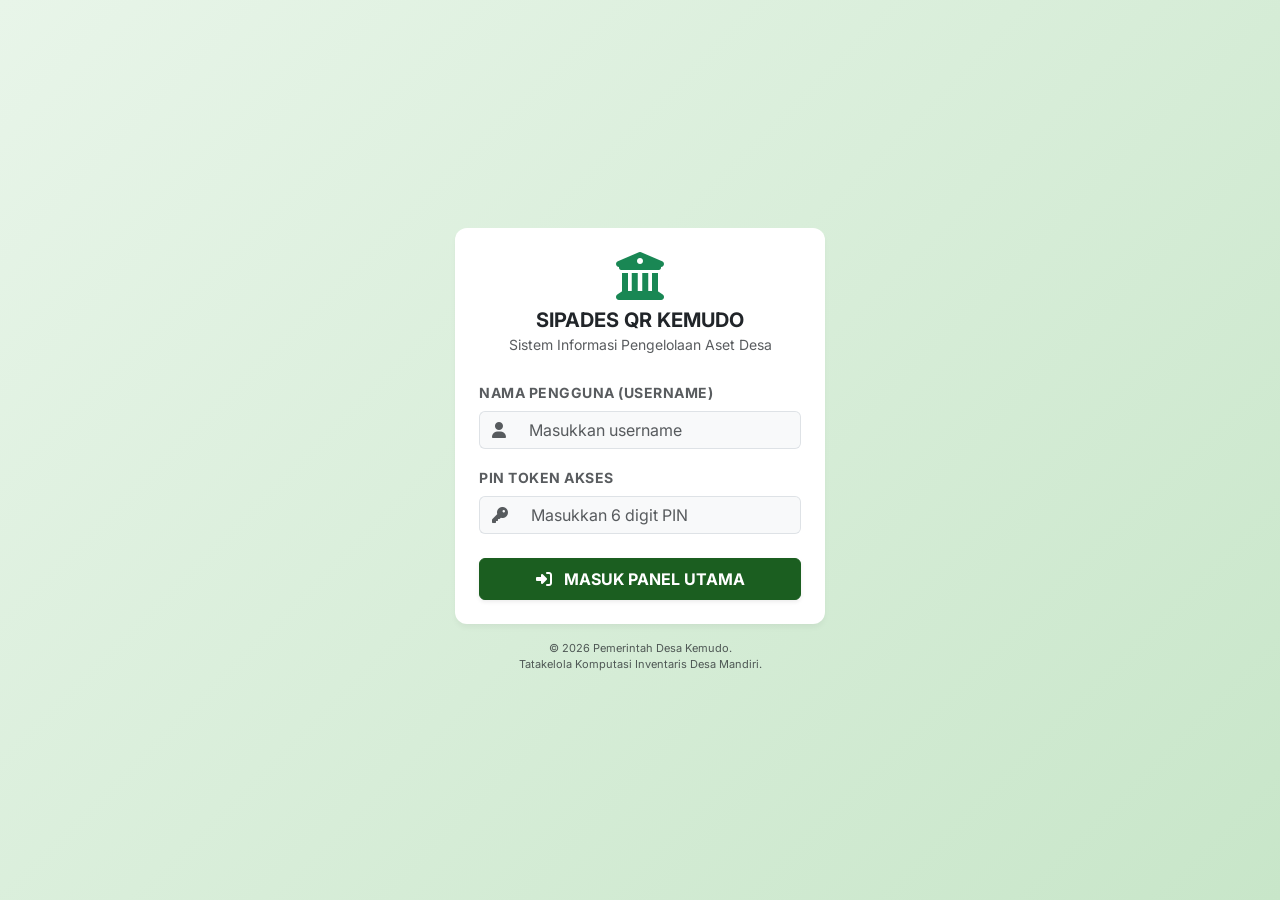
<file: dashboard.html>
<!DOCTYPE html>
<html lang="id">
<head>
    <meta charset="UTF-8">
    <meta name="viewport" content="width=device-width, initial-scale=1.0">
    <title>Dashboard - SIPADES QR KEMUDO</title>
    
    <link href="https://fonts.googleapis.com/css2?family=Inter:wght@300;400;500;600;700&display=swap" rel="stylesheet">
    <link href="https://cdn.jsdelivr.net/npm/bootstrap@5.3.2/dist/css/bootstrap.min.css" rel="stylesheet">
    <link rel="stylesheet" href="https://cdnjs.cloudflare.com/ajax/libs/font-awesome/6.4.2/css/all.min.css">
    
    <link rel="stylesheet" href="css/custom.css">
    
    <script src="js/app.js"></script>
</head>
<body>

<div class="wrapper">
    <nav id="sidebar">
        <div class="sidebar-header">
            <h4 class="text-white fw-bold m-0">SIPADES QR</h4>
            <small class="text-white-50">Desa Kemudo</small>
        </div>
        <ul class="list-unstyled components mt-3">
            <li class="nav-active">
                <a href="dashboard.html"><i class="fa-solid fa-gauge me-2"></i> Dashboard</a>
            </li>
            <li>
                <a href="index.html"><i class="fa-solid fa-box me-2"></i> Data Inventaris</a>
            </li>
            <li>
                <a href="pemeriksaan.html"><i class="fa-solid fa-clipboard-check me-2"></i> Monitoring Fisik</a>
            </li>
            <li>
                <a href="riwayat.html"><i class="fa-solid fa-history me-2"></i> Audit Log Perubahan</a>
            </li>
            <li class="mt-5">
                <a href="#" onclick="logoutSistem()" class="text-danger"><i class="fa-solid fa-right-from-bracket me-2"></i> Keluar Sesi</a>
            </li>
        </ul>
    </nav>

    <div id="content">
        <div class="d-flex justify-content-between align-items-center mb-4 bg-white p-3 rounded shadow-sm">
            <h5 class="m-0 fw-bold text-secondary"><i class="fa-solid fa-chart-pie text-success me-2"></i> Ringkasan Statistik</h5>
            <div class="bg-light rounded px-3 py-1 text-sm fw-medium text-secondary" id="namaAktorInfo">Memuat Petugas...</div>
        </div>
        
        <div class="row mb-4">
            <div class="col-12">
                <div class="p-4 rounded shadow-sm d-flex justify-content-between align-items-center text-white" style="background: linear-gradient(135deg, #1b5e20, #2e7d32);">
                    <div>
                        <h4 class="fw-bold m-0">Selamat Datang di SIPADES QR Desa Kemudo</h4>
                        <p class="m-0 text-white-50 mt-1" style="font-size: 14px;">Sistem monitoring real-time kondisi fisik dan akuntabilitas aset desa berbasis awan.</p>
                    </div>
                    <i class="fa-solid fa-building-columns fa-3x text-white-50 opacity-25 d-none d-md-block"></i>
                </div>
            </div>
        </div>

        <div class="row g-3 text-dark">
            <div class="col-md-3">
                <div class="card p-3 bg-white border-start border-success border-4">
                    <span class="text-muted text-uppercase fw-bold text-xs" style="letter-spacing: 0.5px;">TOTAL ASET DESA</span>
                    <h2 class="fw-bold my-2 text-success" id="statTotal">...</h2>
                    <small class="text-muted" style="font-size: 11px;">Keseluruhan unit terdaftar</small>
                </div>
            </div>
            <div class="col-md-3">
                <div class="card p-3 bg-white border-start border-primary border-4">
                    <span class="text-muted text-uppercase fw-bold text-xs" style="letter-spacing: 0.5px;">KONDISI BAIK</span>
                    <h2 class="fw-bold my-2 text-primary" id="statBaik">...</h2>
                    <small class="text-muted" style="font-size: 11px;">Siap digunakan operasional</small>
                </div>
            </div>
            <div class="col-md-3">
                <div class="card p-3 bg-white border-start border-warning border-4">
                    <span class="text-muted text-uppercase fw-bold text-xs" style="letter-spacing: 0.5px;">TOTAL RUSAK</span>
                    <h2 class="fw-bold my-2 text-warning" id="statRusak">...</h2>
                    <small class="text-muted" style="font-size: 11px;">Rusak ringan & rusak berat</small>
                </div>
            </div>
            <div class="col-md-3">
                <div class="card p-3 bg-white border-start border-danger border-4">
                    <span class="text-muted text-uppercase fw-bold text-xs" style="letter-spacing: 0.5px;">TOTAL HILANG</span>
                    <h2 class="fw-bold my-2 text-danger" id="statHilang">...</h2>
                    <small class="text-muted" style="font-size: 11px;">Dalam penelusuran hukum</small>
                </div>
            </div>
        </div>
    </div>
</div>

<script>
    // Jalankan kalkulasi angka statistik setelah seluruh komponen HTML termuat sempurna
    document.addEventListener("DOMContentLoaded", async function() {
        // Ambil data langsung dari Tab "Aset" di Google Sheets melalui fungsi global js/app.js
        const dataAset = await ambilDataDariCloud("Aset");
        
        let totalUnit = 0;
        let totalBaik = 0;
        let totalRusak = 0;
        let totalHilang = 0;

        dataAset.forEach(item => {
            let jumlahTotalBaris = parseInt(item.jumlah_total) || 0;
            totalUnit += jumlahTotalBaris;

            if (item.jenis_aset === "Kelompok") {
                // Kalkulasi matematis untuk barang tipe kelompok/meubelair
                totalBaik += parseInt(item.baik) || 0;
                totalRusak += (parseInt(item.rusak_ringan) || 0) + (parseInt(item.rusak_berat) || 0);
                totalHilang += parseInt(item.hilang) || 0;
            } else {
                // Kalkulasi untuk barang bertipe individu/elektronik tunggal
                if (item.kondisi === "Baik") totalBaik += jumlahTotalBaris;
                else if (item.kondisi === "Hilang") totalHilang += jumlahTotalBaris;
                else totalRusak += jumlahTotalBaris; // Mengelompokkan kondisi rusak ringan/berat
            }
        });

        // Masukkan hasil perhitungan ke elemen tampilan layar
        document.getElementById("statTotal").innerText = totalUnit + " Unit";
        document.getElementById("statBaik").innerText = totalBaik + " Unit";
        document.getElementById("statRusak").innerText = totalRusak + " Unit";
        document.getElementById("statHilang").innerText = totalHilang + " Unit";
    });
</script>

</body>
</html>
</file>
<file: css/custom.css>
/* =========================================================================
   STANDARDISASI & VARIABEL WARNA HIJAU DESA KEMUDO
   ========================================================================= */
:root {
    --primary-desa: #1b5e20;     /* Hijau Tua Utama */
    --secondary-desa: #2e7d32;   /* Hijau Muda */
    --dark-sidebar: #0b2e13;     /* Hijau Gelap Kerangka */
    --light-bg: #f8fafc;         /* Latar Belakang Abu Lembut */
    --slate-text: #334155;       /* Warna Teks Utama */
    --border-color: #e2e8f0;     /* Pembatas Tabel */
}

body {
    font-family: 'Inter', sans-serif;
    background-color: var(--light-bg);
    color: var(--slate-text);
    margin: 0;
    padding: 0;
}

/* =========================================================================
   KOMPONEN LAYOUT & SIDEBAR NAVIGASI
   ========================================================================= */
.wrapper {
    display: flex;
    width: 100%;
    align-items: stretch;
}

#sidebar {
    min-width: 250px;
    max-width: 250px;
    background: var(--dark-sidebar);
    min-height: 100vh;
    box-shadow: 2px 0 10px rgba(0, 0, 0, 0.05);
}

#sidebar .sidebar-header {
    padding: 20px;
    background: #061f0c;
    border-bottom: 1px solid rgba(255, 255, 255, 0.05);
}

#sidebar ul li a {
    padding: 14px 20px;
    font-size: 14px;
    font-weight: 500;
    display: block;
    color: #a3b899;
    text-decoration: none;
    transition: all 0.2s ease;
}

#sidebar ul li a:hover {
    color: #ffffff;
    background: var(--secondary-desa);
    padding-left: 25px;
}

#sidebar ul li.nav-active a {
    color: #ffffff !important;
    background: var(--primary-desa) !important;
    font-weight: 600;
}

#content {
    width: 100%;
    padding: 24px;
    min-height: 100vh;
    display: flex;
    flex-direction: column;
}

/* =========================================================================
   DESAIN KARTU & TABEL DATA
   ========================================================================= */
.card {
    border: none !important;
    border-radius: 12px !important;
    box-shadow: 0 4px 6px -1px rgba(0, 0, 0, 0.05) !important;
    background-color: #ffffff;
    overflow: hidden;
}

.table thead th {
    background-color: #f8fafc !important;
    color: #64748b !important;
    font-weight: 600;
    text-uppercase: true;
    font-size: 11px;
    letter-spacing: 0.5px;
    padding: 14px;
    border-bottom: 1px solid var(--border-color) !important;
}

.table tbody td {
    padding: 14px;
    border-bottom: 1px solid var(--border-color);
    font-size: 13.5px;
}

/* =========================================================================
   PENGATURAN MODE CETAK (PRINT STIKER QR)
   ========================================================================= */
@media print {
    #sidebar, .btn, .no-print, header, footer {
        display: none !important;
    }
    #content {
        padding: 0 !important;
        margin: 0 !important;
    }
    .card-aset {
        border: 2px dashed #000000 !important;
        box-shadow: none !important;
        border-radius: 0 !important;
    }
}
</file>
